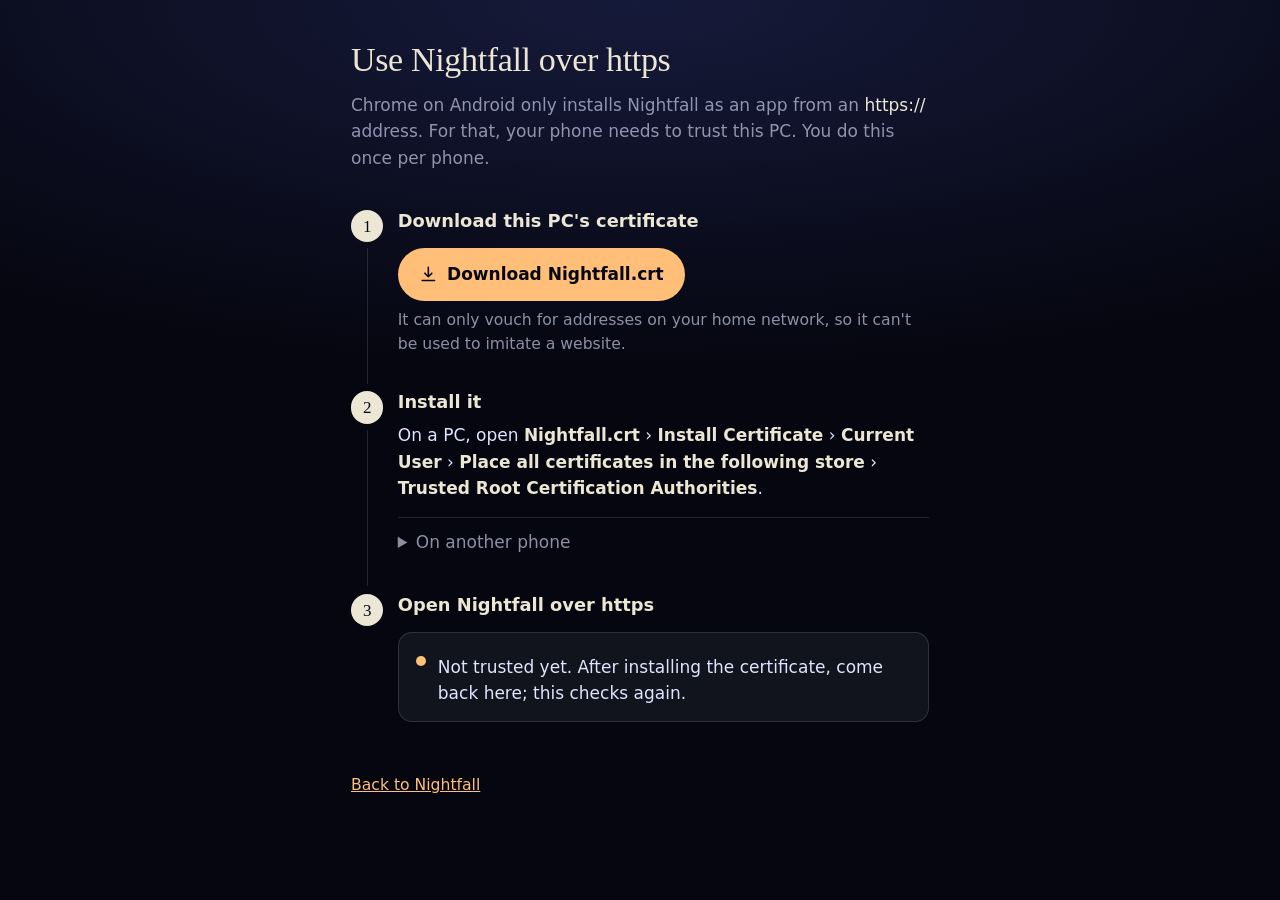
<file: web/setup.html>
<!doctype html>
<html lang="en">
<head>
  <meta charset="utf-8">
  <meta name="viewport" content="width=device-width, initial-scale=1, viewport-fit=cover">
  <meta name="theme-color" content="#05060f">
  <meta name="color-scheme" content="dark">
  <link rel="icon" href="icon-180.png">
  <title>Nightfall over https</title>
  <style>
    :root {
      --ink: #05060f;
      --pearl: #ece6d4;
      --star: #dfe4ff;
      --muted: rgba(223, 228, 255, 0.62);
      --hair: rgba(223, 228, 255, 0.14);
      --wash: rgba(223, 228, 255, 0.06);
      --lamp: #ffbf78;
      --mint: #a6e3c8;
      --serif: ui-serif, "New York", "Iowan Old Style", "Palatino Linotype", Georgia, serif;
      --round: ui-rounded, "SF Pro Rounded", -apple-system, system-ui, "Segoe UI Variable Text", "Segoe UI", sans-serif;
    }
    * { box-sizing: border-box; margin: 0; }
    html { background: var(--ink); color: var(--star); font: 17px/1.55 var(--round); -webkit-font-smoothing: antialiased; }
    body {
      min-height: 100vh;
      padding: calc(env(safe-area-inset-top, 0px) + 40px) calc(env(safe-area-inset-right, 0px) + 22px)
               calc(env(safe-area-inset-bottom, 0px) + 48px) calc(env(safe-area-inset-left, 0px) + 22px);
      background: radial-gradient(120% 60% at 50% 0%, #161a3a 0%, var(--ink) 70%);
    }
    main { max-width: 34rem; margin: 0 auto; }
    a { color: var(--lamp); }
    a:focus-visible, button:focus-visible, summary:focus-visible { outline: 2px solid var(--pearl); outline-offset: 3px; border-radius: 6px; }
    h1 { font: 500 2rem/1.15 var(--serif); color: var(--pearl); letter-spacing: -0.01em; }
    .lede { margin-top: 0.75rem; color: var(--muted); }
    ol.steps { list-style: none; padding: 0; margin-top: 2.25rem; counter-reset: step; }
    ol.steps > li { counter-increment: step; position: relative; padding: 0 0 2rem 2.75rem; }
    ol.steps > li::before {
      content: counter(step);
      position: absolute; left: 0; top: 0.05rem;
      width: 1.9rem; height: 1.9rem; border-radius: 50%;
      display: grid; place-items: center;
      font: 500 1rem/1 var(--serif); color: var(--ink); background: var(--pearl);
    }
    ol.steps > li:not(:last-child)::after {
      content: ""; position: absolute; left: 0.93rem; top: 2.3rem; bottom: 0.4rem; width: 1px; background: var(--hair);
    }
    h2 { font: 600 1.05rem/1.4 var(--round); color: var(--pearl); }
    li p, li ul { margin-top: 0.4rem; }
    .path { color: var(--star); }
    .path b { font-weight: 600; color: var(--pearl); }
    .note { color: var(--muted); font-size: 0.92rem; }
    .button {
      display: inline-flex; align-items: center; gap: 0.55rem;
      margin-top: 0.8rem; padding: 0.8rem 1.25rem; border-radius: 999px;
      background: var(--lamp); color: var(--ink); font-weight: 600; text-decoration: none;
    }
    .button svg { width: 1.1rem; height: 1.1rem; }
    details { margin-top: 0.9rem; border-top: 1px solid var(--hair); }
    summary { padding: 0.7rem 0 0.2rem; cursor: pointer; color: var(--muted); }
    details[open] summary { color: var(--star); }
    details ol { padding-left: 1.2rem; }
    details ol li { margin-top: 0.3rem; }
    .check {
      margin-top: 0.8rem; padding: 0.85rem 1rem; border-radius: 14px;
      background: var(--wash); border: 1px solid var(--hair);
      display: flex; gap: 0.7rem; align-items: flex-start;
    }
    .check i { flex: none; width: 0.6rem; height: 0.6rem; margin-top: 0.5rem; border-radius: 50%; background: var(--muted); }
    .check[data-state="ok"] i { background: var(--mint); box-shadow: 0 0 10px var(--mint); }
    .check[data-state="no"] i { background: var(--lamp); }
    .check[data-state="ok"] .open { display: inline-flex; }
    .open { display: none; }
    code { font: inherit; color: var(--pearl); word-break: break-all; }
    footer { margin-top: 1rem; }
  </style>
</head>
<body>
<main>
  <h1>Use Nightfall over https</h1>
  <p class="lede" id="lede">
    Chrome on Android only installs Nightfall as an app from an <code>https://</code> address. For
    that, your phone needs to trust this PC. You do this once per phone.
  </p>

  <ol class="steps">
    <li>
      <h2>Download this PC's certificate</h2>
      <a class="button" href="/nightfall.crt" download="Nightfall.crt">
        <svg viewBox="0 0 24 24" fill="none" stroke="currentColor" stroke-width="2" stroke-linecap="round" stroke-linejoin="round" aria-hidden="true"><path d="M12 3v12m0 0-4.5-4.5M12 15l4.5-4.5M4 20h16"/></svg>
        Download Nightfall.crt
      </a>
      <p class="note">
        It can only vouch for addresses on your home network, so it can't be used to imitate a
        website.
      </p>
    </li>

    <li>
      <h2>Install it</h2>
      <div id="howto"></div>
      <details id="others">
        <summary>On another phone</summary>
        <div id="otherHowto"></div>
      </details>
    </li>

    <li>
      <h2>Open Nightfall over https</h2>
      <div class="check" id="check" data-state="wait">
        <i aria-hidden="true"></i>
        <div>
          <p id="checkText">Checking whether this phone trusts the PC…</p>
          <a class="button open" id="open" href="/">Open Nightfall</a>
        </div>
      </div>
      <p class="note" id="installTip">
        Once it's open, Chrome's menu › <b>Add to Home screen</b> › <b>Install</b> puts it on your
        Home Screen as an app.
      </p>
    </li>
  </ol>

  <footer class="note"><a href="/">Back to Nightfall</a></footer>
</main>

<template id="t-samsung">
  <p class="path">
    <b>Settings</b> › <b>Security and privacy</b> › <b>More security settings</b> ›
    <b>Install from device storage</b> › <b>CA certificate</b> › <b>Install anyway</b>, then
    choose <b>Nightfall.crt</b> in Downloads.
  </p>
  <p class="note">Android asks you to set a screen lock first if you don't have one.</p>
</template>
<template id="t-android">
  <p class="path">
    <b>Settings</b> › <b>Security &amp; privacy</b> › <b>More security &amp; privacy</b> ›
    <b>Encryption &amp; credentials</b> › <b>Install a certificate</b> › <b>CA certificate</b> ›
    <b>Install anyway</b>, then choose <b>Nightfall.crt</b>.
  </p>
  <p class="note">
    Menu names vary a little by phone; searching Settings for "CA certificate" finds it. Android
    asks you to set a screen lock first if you don't have one.
  </p>
</template>
<template id="t-ios">
  <p class="path">
    Choose <b>Allow</b> when Safari asks about a configuration profile. Then in <b>Settings</b>,
    tap <b>Profile Downloaded</b> › <b>Install</b>. Last,
    <b>Settings</b> › <b>General</b> › <b>About</b> › <b>Certificate Trust Settings</b>, and turn
    on <b>Nightfall</b>.
  </p>
  <p class="note">An iPhone doesn't need this to add Nightfall to its Home Screen; it's only for the https address.</p>
</template>
<template id="t-pc">
  <p class="path">
    On a PC, open <b>Nightfall.crt</b> › <b>Install Certificate</b> › <b>Current User</b> ›
    <b>Place all certificates in the following store</b> › <b>Trusted Root Certification
    Authorities</b>.
  </p>
</template>

<script>
  const ua = navigator.userAgent;
  const ios = /iPhone|iPad|iPod/.test(ua) || (/Macintosh/.test(ua) && navigator.maxTouchPoints > 1);
  const samsung = /SM-|Samsung/i.test(ua);
  const android = /Android/.test(ua);
  const mine = ios ? "ios" : samsung ? "samsung" : android ? "android" : "pc";
  const titles = { samsung: "Samsung Galaxy", android: "Pixel and other Android phones", ios: "iPhone and iPad", pc: "Windows PC" };

  const fill = (id, into) => into.append(document.getElementById("t-" + id).content.cloneNode(true));
  fill(mine, document.getElementById("howto"));
  const others = document.getElementById("otherHowto");
  for (const id of ["samsung", "android", "ios", "pc"].filter(id => id !== mine)) {
    const h = document.createElement("p");
    h.innerHTML = "<b>" + titles[id] + "</b>";
    others.append(h);
    fill(id, others);
  }
  if (!android) document.getElementById("installTip").hidden = true;

  // The https address is this one with https:// in front: same PC, same port.
  const port = location.port ? ":" + location.port : "";
  const secure = "https://" + location.hostname + port + "/";
  const check = document.getElementById("check");
  const text = document.getElementById("checkText");
  document.getElementById("open").href = secure;

  async function trusted() {
    if (location.protocol === "https:") return true;
    // An opaque reply means the TLS handshake worked; an untrusted certificate makes this throw.
    try {
      await fetch(secure + "api/status", { mode: "no-cors", cache: "no-store" });
      return true;
    } catch {
      return false;
    }
  }

  async function update() {
    const ok = await trusted();
    check.dataset.state = ok ? "ok" : "no";
    if (location.protocol === "https:") {
      text.textContent = "This page is on https, so this phone already trusts the PC.";
    } else if (ok) {
      text.innerHTML = "This phone trusts the PC. Nightfall's https address is <code></code>";
      text.querySelector("code").textContent = secure.slice(0, -1);
    } else {
      text.textContent = "Not trusted yet. After installing the certificate, come back here; this checks again.";
    }
  }
  update();
  document.addEventListener("visibilitychange", () => { if (!document.hidden) update(); });
  addEventListener("focus", update);
</script>
</body>
</html>
</file>
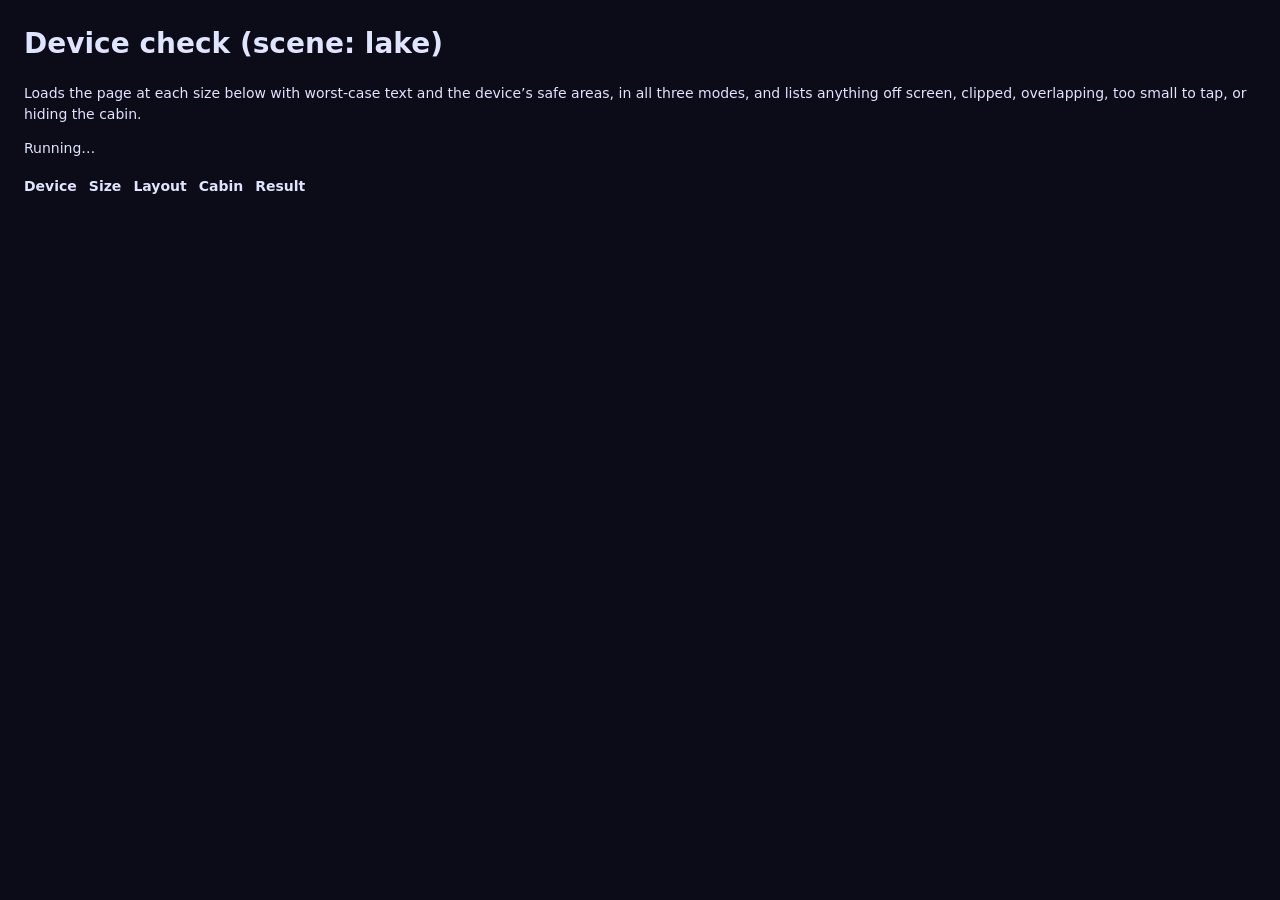
<file: web/dev/devices.html>
<!doctype html>
<html lang="en">
<head>
  <meta charset="utf-8">
  <title>Nightfall: device check</title>
  <style>
    body { font: 14px/1.45 system-ui, sans-serif; background: #0b0c18; color: #dfe4ff; margin: 24px; }
    table { border-collapse: collapse; }
    td, th { padding: 4px 12px 4px 0; vertical-align: top; text-align: left; }
    .ok { color: #a6e3c8; } .bad { color: #ffbf78; }
    iframe { position: fixed; left: 0; top: 0; border: 0; visibility: hidden; }
  </style>
</head>
<body>
  <h1>Device check</h1>
  <p>Loads the page at each size below with worst-case text and the device’s safe areas, in all three
    modes, and lists anything off screen, clipped, overlapping, too small to tap, or hiding the cabin.</p>
  <p id="sum">Running…</p>
  <table><thead><tr><th>Device</th><th>Size</th><th>Layout</th><th>Cabin</th><th>Result</th></tr></thead><tbody id="rows"></tbody></table>
  <iframe id="f"></iframe>
  <script type="module">
    import { audit } from './devices.js';
    const rows = document.getElementById('rows');
    const sceneParam = new URLSearchParams(location.search).get('scene') || 'lake';
    document.querySelector('h1').textContent += ` (scene: ${sceneParam})`;
    const results = await audit(document.getElementById('f'), undefined, (r) => {
      const tr = rows.insertRow();
      for (const v of [r.name, r.size, r.layout || (r.webgl ? '' : 'no WebGL'), r.cabin]) tr.insertCell().textContent = v;
      const c = tr.insertCell();
      c.className = r.issues.length ? 'bad' : 'ok';
      c.innerHTML = r.issues.length ? r.issues.map((s) => s.replace(/&/g, '&amp;').replace(/</g, '&lt;')).join('<br>') : 'ok';
    }, sceneParam);
    const bad = results.filter((r) => r.issues.length).length;
    document.getElementById('sum').textContent = `${results.length} sizes, ${bad} with problems.`;
    window.auditResults = results;
  </script>
</body>
</html>
</file>
